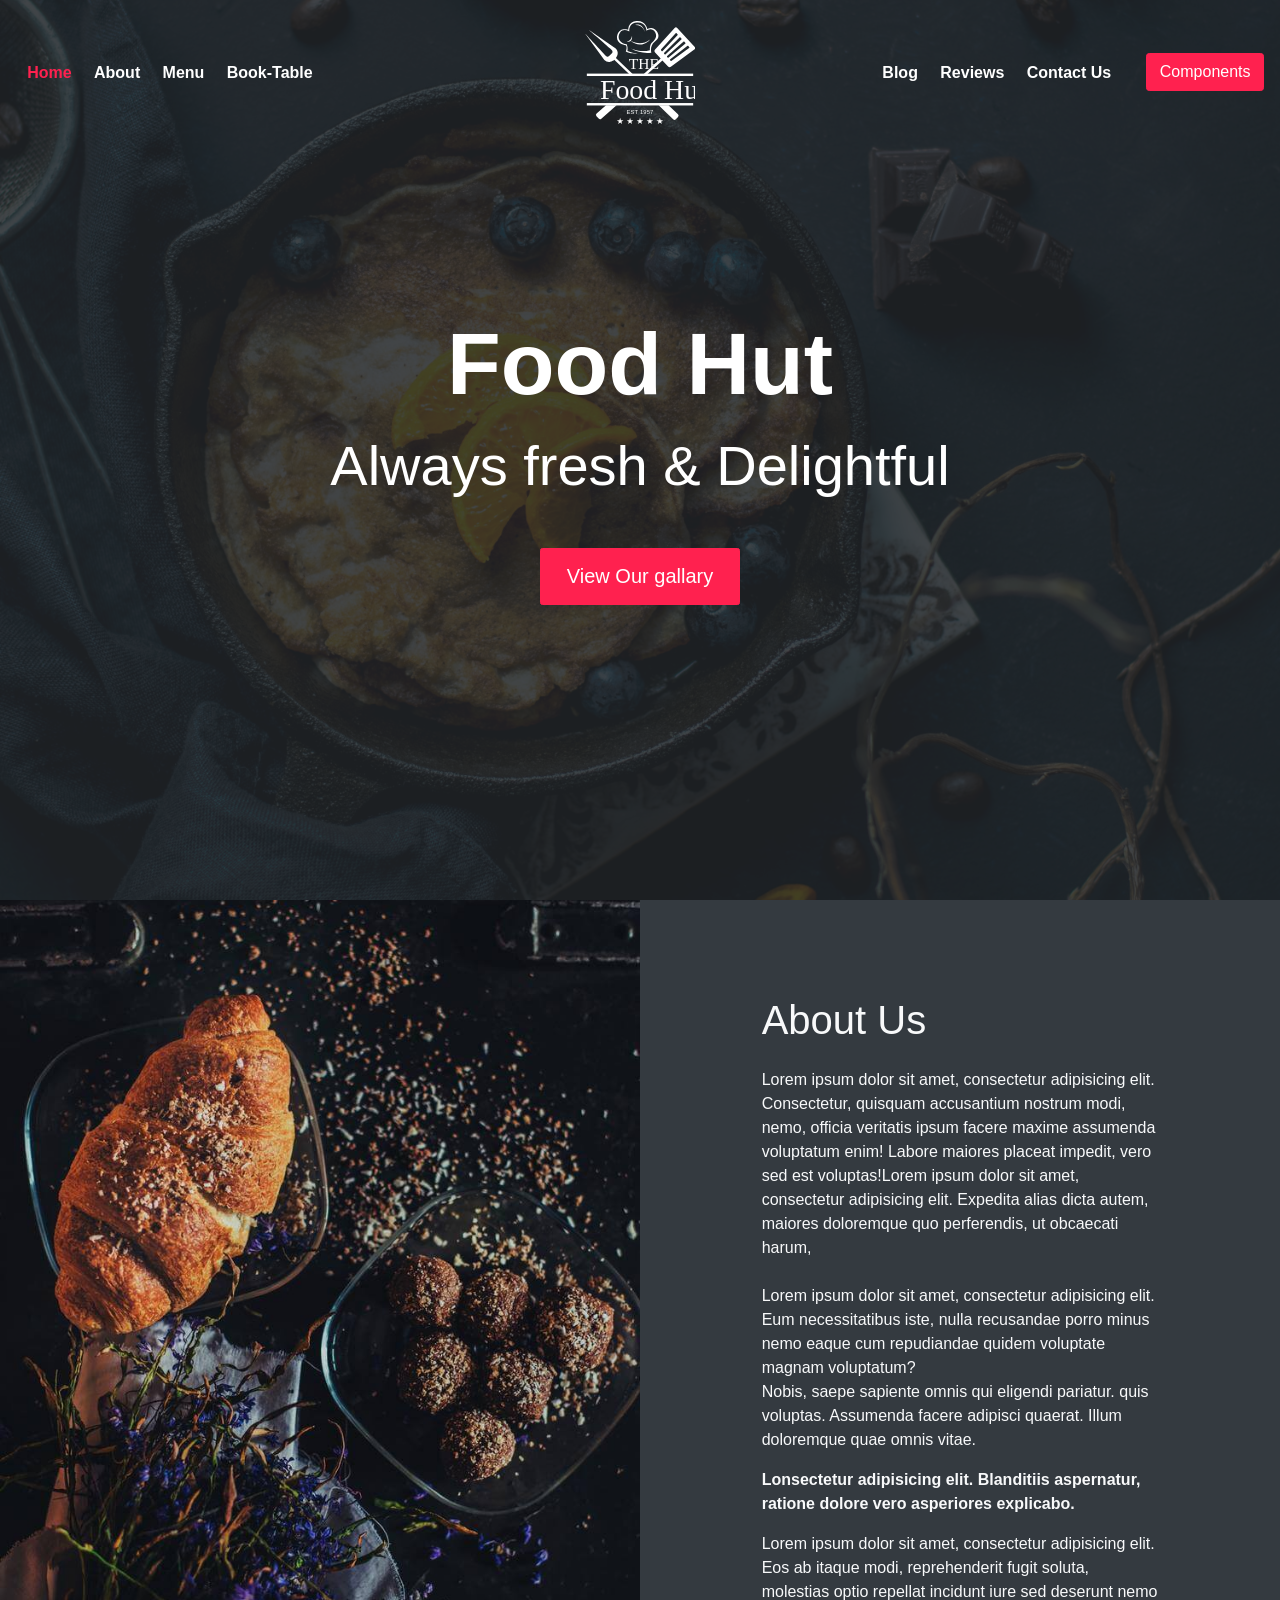
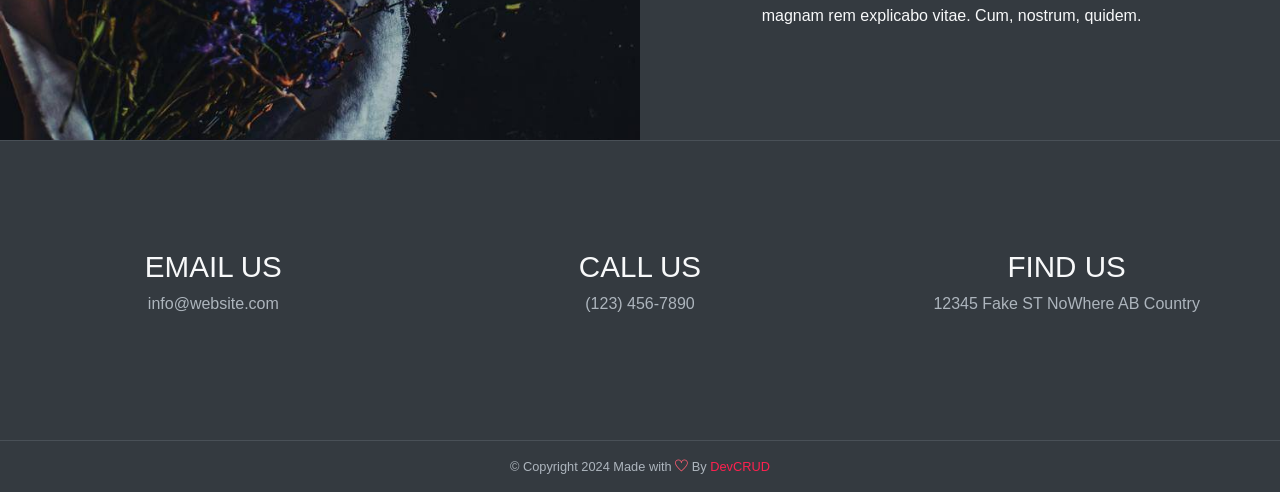
<file: FOODHUT/index.html>
<!DOCTYPE html>
<html lang="en">
<head>
	<meta charset="utf-8">
    <meta name="viewport" content="width=device-width, initial-scale=1, shrink-to-fit=no">
    <meta name="description" content="Start your development with FoodHut landing page.">
    <meta name="author" content="Devcrud">
    <title>FoodHut</title>
   
    <!-- font icons -->
    <link rel="stylesheet" href="assets/vendors/themify-icons/css/themify-icons.css">

    <link rel="stylesheet" href="assets/vendors/animate/animate.css">

    <!-- Bootstrap + FoodHut main styles -->
	<link rel="stylesheet" href="assets/css/foodhut.css">
</head>
<body data-spy="scroll" data-target=".navbar" data-offset="40" id="home">
    
    <!-- Navbar -->
    <nav class="custom-navbar navbar navbar-expand-lg navbar-dark fixed-top" data-spy="affix" data-offset-top="10">
        <button class="navbar-toggler" type="button" data-toggle="collapse" data-target="#navbarSupportedContent" aria-controls="navbarSupportedContent" aria-expanded="false" aria-label="Toggle navigation">
            <span class="navbar-toggler-icon"></span>
        </button>
        <div class="collapse navbar-collapse" id="navbarSupportedContent">
            <ul class="navbar-nav">
                <li class="nav-item">
                    <a class="nav-link" href="#home">Home</a>
                </li>
                <li class="nav-item">
                    <a class="nav-link" href="#about">About</a>
                </li>
                <li class="nav-item">
                    <a class="nav-link" href="menu.html">Menu</a>
                </li>
                <li class="nav-item">
                    <a class="nav-link" href="#book-table">Book-Table</a>
                </li>
            </ul>
            <a class="navbar-brand m-auto" href="index.html">
                <img src="assets/imgs/logo.svg" class="brand-img" alt="">
                <span class="brand-txt">Food Hut</span>
            </a>
            <ul class="navbar-nav">
                <li class="nav-item">
                    <a class="nav-link" href="blog.html">Blog<span class="sr-only">(current)</span></a>
                </li>
                <li class="nav-item">
                    <a class="nav-link" href="#testmonial">Reviews</a>
                </li>
                <li class="nav-item">
                    <a class="nav-link" href="contact.html">Contact Us</a>
                </li>
                <li class="nav-item">
                    <a href="components.html" class="btn btn-primary ml-xl-4">Components</a>
                </li>
            </ul>
        </div>
    </nav>
    <!-- header -->
    <header id="home" class="header">
        <div class="overlay text-white text-center">
            <h1 class="display-2 font-weight-bold my-3">Food Hut</h1>
            <h2 class="display-4 mb-5">Always fresh &amp; Delightful</h2>
            <a class="btn btn-lg btn-primary" href="#gallary">View Our gallary</a>
        </div>
    </header>

    <!--  About Section  -->
    <div id="about" class="container-fluid wow fadeIn" id="about"data-wow-duration="1.5s">
        <div class="row">
            <div class="col-lg-6 has-img-bg"></div>
            <div class="col-lg-6">
                <div class="row justify-content-center">
                    <div class="col-sm-8 py-5 my-5">
                        <h2 class="mb-4">About Us</h2>
                        <p>Lorem ipsum dolor sit amet, consectetur adipisicing elit. Consectetur, quisquam accusantium nostrum modi, nemo, officia veritatis ipsum facere maxime assumenda voluptatum enim! Labore maiores placeat impedit, vero sed est voluptas!Lorem ipsum dolor sit amet, consectetur adipisicing elit. Expedita alias dicta autem, maiores doloremque quo perferendis, ut obcaecati harum, <br><br>Lorem ipsum dolor sit amet, consectetur adipisicing elit. Eum necessitatibus iste,
                        nulla recusandae porro minus nemo eaque cum repudiandae quidem voluptate magnam voluptatum? <br>Nobis, saepe sapiente omnis qui eligendi pariatur. quis voluptas. Assumenda facere adipisci quaerat. Illum doloremque quae omnis vitae.</p>
                        <p><b>Lonsectetur adipisicing elit. Blanditiis aspernatur, ratione dolore vero asperiores explicabo.</b></p>
                        <p>Lorem ipsum dolor sit amet, consectetur adipisicing elit. Eos ab itaque modi, reprehenderit fugit soluta, molestias optio repellat incidunt iure sed deserunt nemo magnam rem explicabo vitae. Cum, nostrum, quidem.</p>
                    </div>
                </div>
            </div>
        </div>
    </div>


    <!-- page footer  -->
    <div class="container-fluid bg-dark text-light has-height-md middle-items border-top text-center wow fadeIn">
        <div class="row">
            <div class="col-sm-4">
                <h3>EMAIL US</h3>
                <P class="text-muted">info@website.com</P>
            </div>
            <div class="col-sm-4">
                <h3>CALL US</h3>
                <P class="text-muted">(123) 456-7890</P>
            </div>
            <div class="col-sm-4">
                <h3>FIND US</h3>
                <P class="text-muted">12345 Fake ST NoWhere AB Country</P>
            </div>
        </div>
    </div>
    <div class="bg-dark text-light text-center border-top wow fadeIn">
        <p class="mb-0 py-3 text-muted small">&copy; Copyright 2024 Made with <i class="ti-heart text-danger"></i> By <a href="#">DevCRUD</a></p>
    </div>
    <!-- end of page footer -->

	<!-- core  -->
    <script src="assets/vendors/jquery/jquery-3.4.1.js"></script>
    <script src="assets/vendors/bootstrap/bootstrap.bundle.js"></script>

    <!-- bootstrap affix -->
    <script src="assets/vendors/bootstrap/bootstrap.affix.js"></script>

    <!-- wow.js -->
    <script src="assets/vendors/wow/wow.js"></script>
    
    <!-- google maps -->
    <script async defer src=""></script>

    <!-- FoodHut js -->
    <script src="assets/js/foodhut.js"></script>

</body>
</html>
</file>
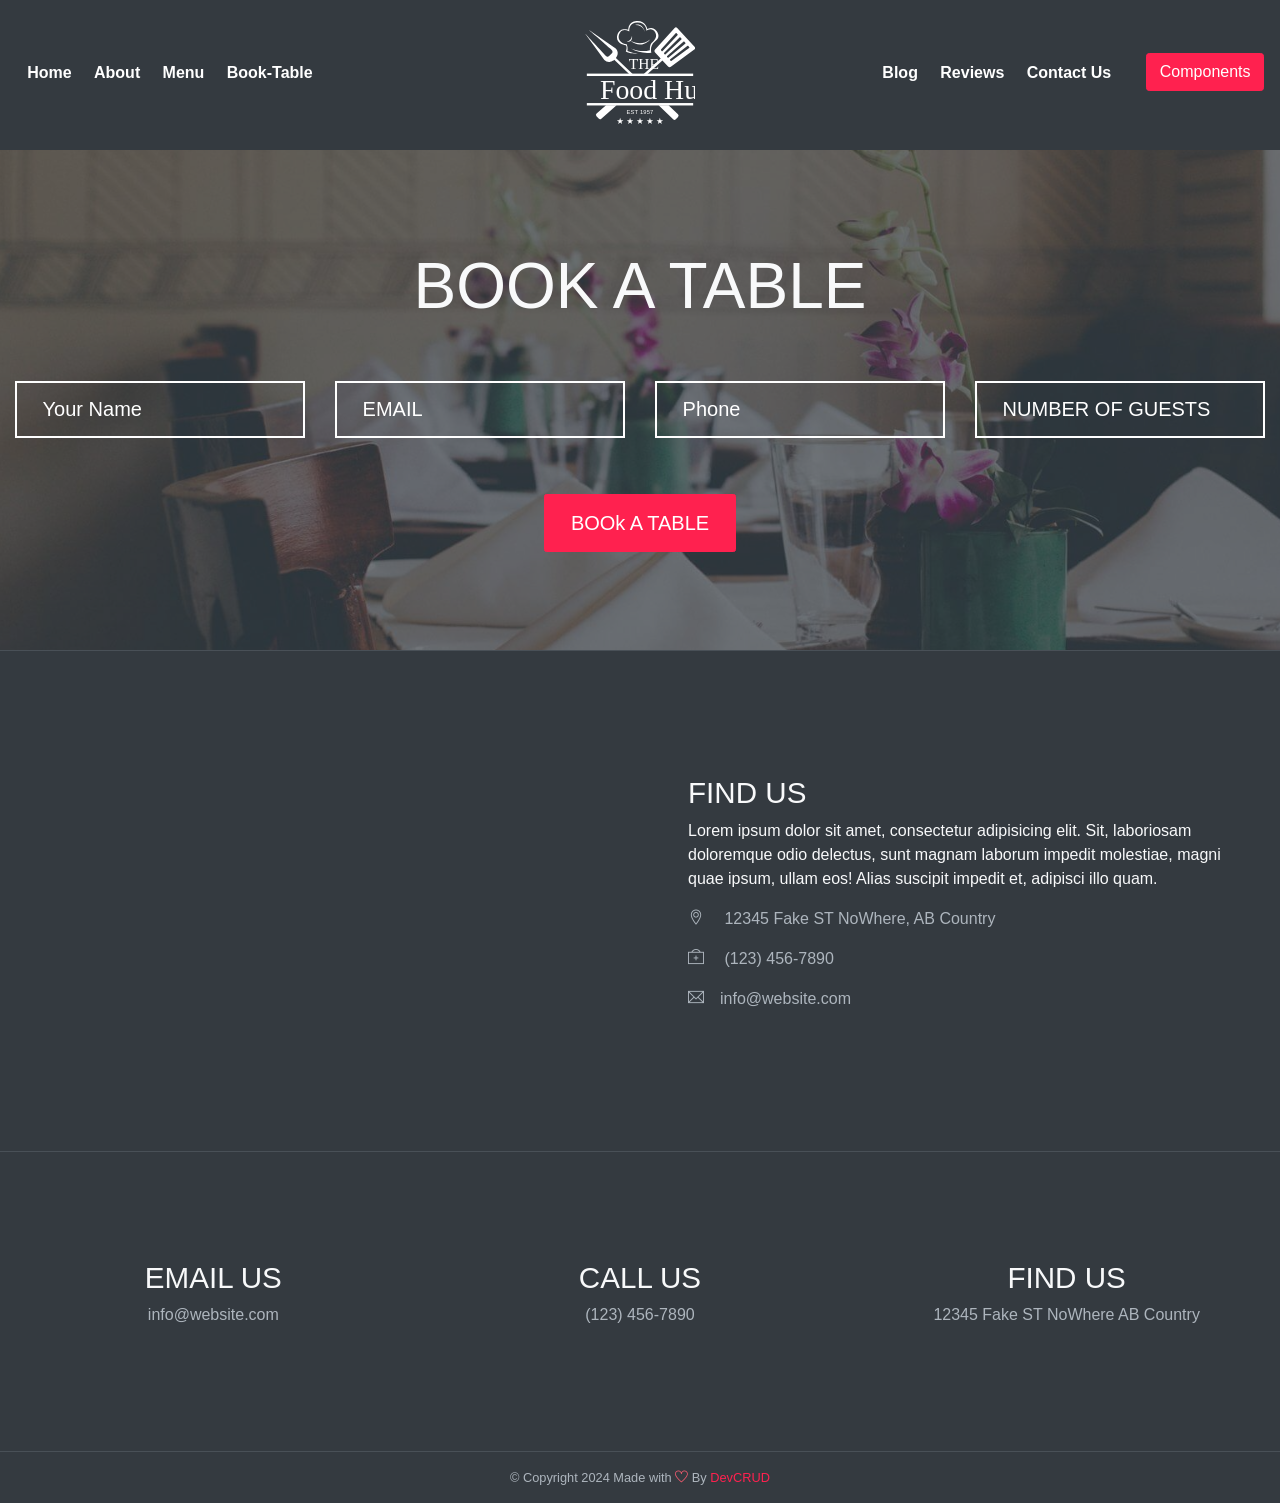
<file: FOODHUT/contact.html>
<!DOCTYPE html>
<html lang="en">
  <head>
    <meta charset="utf-8" />
    <meta
      name="viewport"
      content="width=device-width, initial-scale=1, shrink-to-fit=no"
    />
    <meta
      name="description"
      content="Start your development with FoodHut landing page."
    />
    <meta name="author" content="Devcrud" />
    <title>Contact</title>

    <!-- font icons -->
    <link
      rel="stylesheet"
      href="assets/vendors/themify-icons/css/themify-icons.css"
    />

    <link rel="stylesheet" href="assets/vendors/animate/animate.css" />

    <!-- Bootstrap + FoodHut main styles -->
    <link rel="stylesheet" href="assets/css/foodhut.css" />
  </head>
  <body data-spy="scroll" data-target=".navbar" data-offset="40" id="home">
    <!-- Navbar -->
    <nav
      class="custom-navbar navbar navbar-expand-lg navbar-dark fixed-top"
      data-spy="affix"
      data-offset-top="10"
    >
      <button
        class="navbar-toggler"
        type="button"
        data-toggle="collapse"
        data-target="#navbarSupportedContent"
        aria-controls="navbarSupportedContent"
        aria-expanded="false"
        aria-label="Toggle navigation"
      >
        <span class="navbar-toggler-icon"></span>
      </button>
      <div class="collapse navbar-collapse" id="navbarSupportedContent">
        <ul class="navbar-nav">
          <li class="nav-item">
            <a class="nav-link" href="#home">Home</a>
          </li>
          <li class="nav-item">
            <a class="nav-link" href="#about">About</a>
          </li>
          <li class="nav-item">
            <a class="nav-link" href="menu.html">Menu</a>
          </li>
          <li class="nav-item">
            <a class="nav-link" href="#book-table">Book-Table</a>
          </li>
        </ul>
        <a class="navbar-brand m-auto" href="index.html">
          <img src="assets/imgs/logo.svg" class="brand-img" alt="" />
          <span class="brand-txt">Food Hut</span>
        </a>
        <ul class="navbar-nav">
          <li class="nav-item">
            <a class="nav-link" href="blog.html"
              >Blog<span class="sr-only">(current)</span></a
            >
          </li>
          <li class="nav-item">
            <a class="nav-link" href="#testmonial">Reviews</a>
          </li>
          <li class="nav-item">
            <a class="nav-link" href="contact.html">Contact Us</a>
          </li>
          <li class="nav-item">
            <a href="components.html" class="btn btn-primary ml-xl-4"
              >Components</a
            >
          </li>
        </ul>
      </div>
    </nav>

    <!-- book a table Section  -->
    <div
      class="container-fluid has-bg-overlay text-center text-light has-height-lg middle-items"
      id="book-table"
    >
      <div class="">
        <h2 class="section-title mb-5">BOOK A TABLE</h2>
        <form class="row mb-5" action="#">
          <div class="col-sm-6 col-md-3 col-xs-12 my-2">
            <input
              type="name"
              id="booktable"
              class="form-control form-control-lg custom-form-control"
              placeholder="Your Name"
            />
          </div>
          <div class="col-sm-6 col-md-3 col-xs-12 my-2">
            <input
              type="email"
              id="booktable"
              class="form-control form-control-lg custom-form-control"
              placeholder="EMAIL"
            />
          </div>
          <div class="col-sm-6 col-md-3 col-xs-12 my-2">
            <input
              type="tel"
              id="booktable"
              class="form-control form-control-lg custom-form-control"
              placeholder="Phone"
            />
          </div>
          <div class="col-sm-6 col-md-3 col-xs-12 my-2">
            <input
              type="number"
              id="booktable"
              class="form-control form-control-lg custom-form-control"
              placeholder="NUMBER OF GUESTS"
              max="20"
              min="0"
            />
          </div>
        </form>
        <a href="#" class="btn btn-lg btn-primary" id="rounded-btn"
          >BOOk A TABLE</a
        >
      </div>
    </div>

    <!-- CONTACT Section  -->
    <div
      id="contact"
      class="container-fluid bg-dark text-light border-top wow fadeIn"
    >
      <div class="row">
        <div class="col-md-6 px-0">
          <div
            id="map"
            style="width: 100%; height: 100%; min-height: 400px"
          ></div>
        </div>
        <div class="col-md-6 px-5 has-height-lg middle-items">
          <h3>FIND US</h3>
          <p>
            Lorem ipsum dolor sit amet, consectetur adipisicing elit. Sit,
            laboriosam doloremque odio delectus, sunt magnam laborum impedit
            molestiae, magni quae ipsum, ullam eos! Alias suscipit impedit et,
            adipisci illo quam.
          </p>
          <div class="text-muted">
            <p>
              <span class="ti-location-pin pr-3"></span> 12345 Fake ST NoWhere,
              AB Country
            </p>
            <p><span class="ti-support pr-3"></span> (123) 456-7890</p>
            <p><span class="ti-email pr-3"></span>info@website.com</p>
          </div>
        </div>
      </div>
    </div>

    <!-- page footer  -->
    <div
      class="container-fluid bg-dark text-light has-height-md middle-items border-top text-center wow fadeIn"
    >
      <div class="row">
        <div class="col-sm-4">
          <h3>EMAIL US</h3>
          <p class="text-muted">info@website.com</p>
        </div>
        <div class="col-sm-4">
          <h3>CALL US</h3>
          <p class="text-muted">(123) 456-7890</p>
        </div>
        <div class="col-sm-4">
          <h3>FIND US</h3>
          <p class="text-muted">12345 Fake ST NoWhere AB Country</p>
        </div>
      </div>
    </div>
    <div class="bg-dark text-light text-center border-top wow fadeIn">
      <p class="mb-0 py-3 text-muted small">
        &copy; Copyright 2024 Made with <i class="ti-heart text-danger"></i> By
        <a href="#">DevCRUD</a>
      </p>
    </div>
    <!-- end of page footer -->

    <!-- core  -->
    <script src="assets/vendors/jquery/jquery-3.4.1.js"></script>
    <script src="assets/vendors/bootstrap/bootstrap.bundle.js"></script>

    <!-- bootstrap affix -->
    <script src="assets/vendors/bootstrap/bootstrap.affix.js"></script>

    <!-- wow.js -->
    <script src="assets/vendors/wow/wow.js"></script>

    <!-- google maps -->
    <script
      async
      defer
      src=""
    ></script>

    <!-- FoodHut js -->
    <script src="assets/js/foodhut.js"></script>
  </body>
</html>
</file>
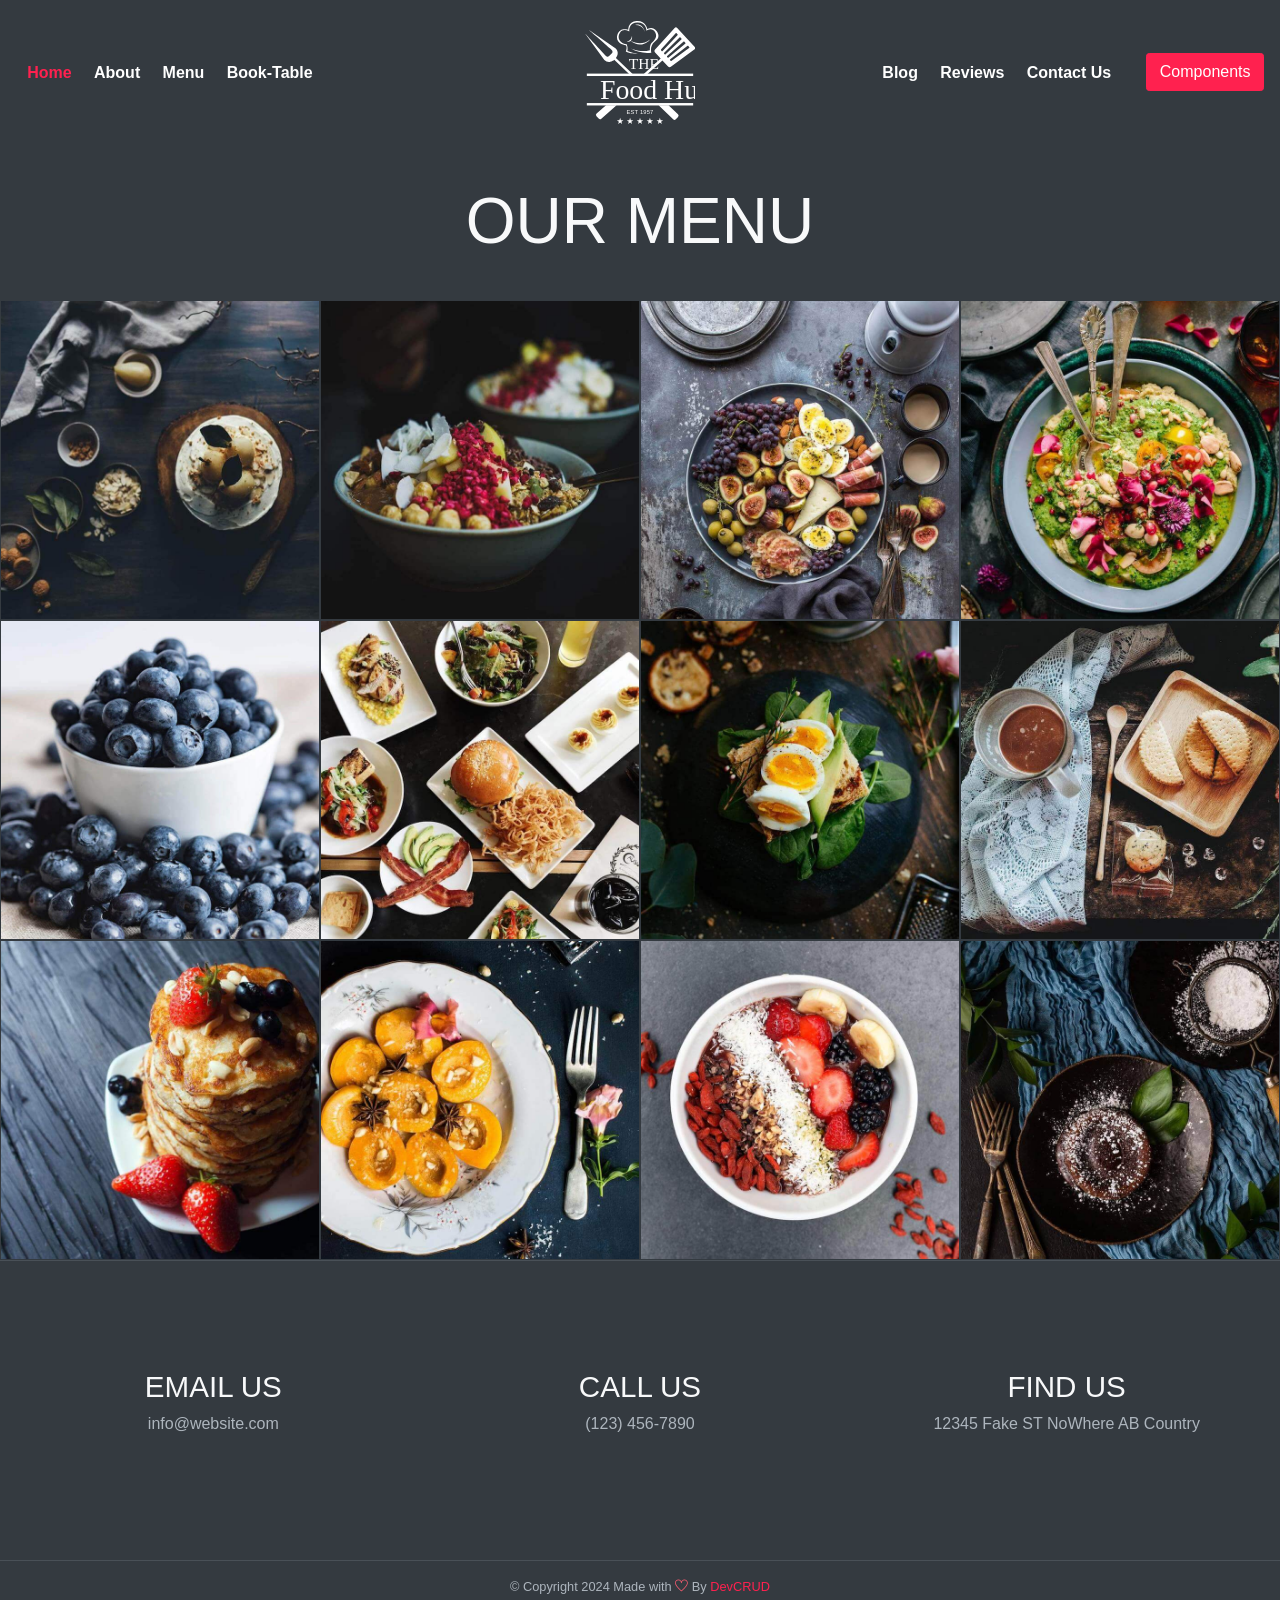
<file: FOODHUT/menu.html>
<!DOCTYPE html>
<html lang="en">
<head>
	<meta charset="utf-8">
    <meta name="viewport" content="width=device-width, initial-scale=1, shrink-to-fit=no">
    <meta name="description" content="Start your development with FoodHut landing page.">
    <meta name="author" content="Devcrud">
    <title>Menu</title>
   
    <!-- font icons -->
    <link rel="stylesheet" href="assets/vendors/themify-icons/css/themify-icons.css">

    <link rel="stylesheet" href="assets/vendors/animate/animate.css">

    <!-- Bootstrap + FoodHut main styles -->
	<link rel="stylesheet" href="assets/css/foodhut.css">
</head>
<body data-spy="scroll" data-target=".navbar" data-offset="40" id="home">
    
    <!-- Navbar -->
    <nav class="custom-navbar navbar navbar-expand-lg navbar-dark fixed-top" data-spy="affix" data-offset-top="10">
        <button class="navbar-toggler" type="button" data-toggle="collapse" data-target="#navbarSupportedContent" aria-controls="navbarSupportedContent" aria-expanded="false" aria-label="Toggle navigation">
            <span class="navbar-toggler-icon"></span>
        </button>
        <div class="collapse navbar-collapse" id="navbarSupportedContent">
            <ul class="navbar-nav">
                <li class="nav-item">
                    <a class="nav-link" href="#home">Home</a>
                </li>
                <li class="nav-item">
                    <a class="nav-link" href="#about">About</a>
                </li>
                <li class="nav-item">
                    <a class="nav-link" href="menu.html">Menu</a>
                </li>
                <li class="nav-item">
                    <a class="nav-link" href="#book-table">Book-Table</a>
                </li>
            </ul>
            <a class="navbar-brand m-auto" href="index.html">
                <img src="assets/imgs/logo.svg" class="brand-img" alt="">
                <span class="brand-txt">Food Hut</span>
            </a>
            <ul class="navbar-nav">
                <li class="nav-item">
                    <a class="nav-link" href="blog.html">Blog<span class="sr-only">(current)</span></a>
                </li>
                <li class="nav-item">
                    <a class="nav-link" href="#testmonial">Reviews</a>
                </li>
                <li class="nav-item">
                    <a class="nav-link" href="contact.html">Contact Us</a>
                </li>
                <li class="nav-item">
                    <a href="components.html" class="btn btn-primary ml-xl-4">Components</a>
                </li>
            </ul>
        </div>
    </nav>
    <!-- header -->


    <!--  gallary Section  -->
    <div id="gallary" class="text-center bg-dark text-light has-height-md middle-items wow fadeIn">
        <h2 class="section-title">OUR MENU</h2>
    </div>
    <div class="gallary row">
        <div class="col-sm-6 col-lg-3 gallary-item wow fadeIn">
            <img src="assets/imgs/gallary-1.jpg" alt="template by DevCRID http://www.devcrud.com/" class="gallary-img">
            <a href="#" class="gallary-overlay">
                <i class="gallary-icon ti-plus"></i>
            </a>
        </div>
        <div class="col-sm-6 col-lg-3 gallary-item wow fadeIn">
            <img src="assets/imgs/gallary-2.jpg" alt="template by DevCRID http://www.devcrud.com/" class="gallary-img">
            <a href="#" class="gallary-overlay">
                <i class="gallary-icon ti-plus"></i>
            </a>
        </div>
        <div class="col-sm-6 col-lg-3 gallary-item wow fadeIn">
            <img src="assets/imgs/gallary-3.jpg" alt="template by DevCRID http://www.devcrud.com/" class="gallary-img">
            <a href="#" class="gallary-overlay">
                <i class="gallary-icon ti-plus"></i>
            </a>
        </div>
        <div class="col-sm-6 col-lg-3 gallary-item wow fadeIn">
            <img src="assets/imgs/gallary-4.jpg" alt="template by DevCRID http://www.devcrud.com/" class="gallary-img">
            <a href="#" class="gallary-overlay">
                <i class="gallary-icon ti-plus"></i>
            </a>
        </div>
        <div class="col-sm-6 col-lg-3 gallary-item wow fadeIn">
            <img src="assets/imgs/gallary-5.jpg" alt="template by DevCRID http://www.devcrud.com/" class="gallary-img">
            <a href="#" class="gallary-overlay">
                <i class="gallary-icon ti-plus"></i>
            </a>
        </div>
        <div class="col-sm-6 col-lg-3 gallary-item wow fadeIn">
            <img src="assets/imgs/gallary-6.jpg" alt="template by DevCRID http://www.devcrud.com/" class="gallary-img">
            <a href="#" class="gallary-overlay">
                <i class="gallary-icon ti-plus"></i>
            </a>
        </div>
        <div class="col-sm-6 col-lg-3 gallary-item wow fadeIn">
            <img src="assets/imgs/gallary-7.jpg" alt="template by DevCRID http://www.devcrud.com/" class="gallary-img">
            <a href="#" class="gallary-overlay">
                <i class="gallary-icon ti-plus"></i>
            </a>
        </div>
        <div class="col-sm-6 col-lg-3 gallary-item wow fadeIn">
            <img src="assets/imgs/gallary-8.jpg" alt="template by DevCRID http://www.devcrud.com/" class="gallary-img">
            <a href="#" class="gallary-overlay">
                <i class="gallary-icon ti-plus"></i>
            </a>
        </div>
        <div class="col-sm-6 col-lg-3 gallary-item wow fadeIn">
            <img src="assets/imgs/gallary-9.jpg" alt="template by DevCRID http://www.devcrud.com/" class="gallary-img">
            <a href="#" class="gallary-overlay">
                <i class="gallary-icon ti-plus"></i>
            </a>
        </div>
        <div class="col-sm-6 col-lg-3 gallary-item wow fadeIn">
            <img src="assets/imgs/gallary-10.jpg" alt="template by DevCRID http://www.devcrud.com/" class="gallary-img">
            <a href="#" class="gallary-overlay">
                <i class="gallary-icon ti-plus"></i>
            </a>
        </div>
        <div class="col-sm-6 col-lg-3 gallary-item wow fadeIn">
            <img src="assets/imgs/gallary-11.jpg" alt="template by DevCRID http://www.devcrud.com/" class="gallary-img">
            <a href="#" class="gallary-overlay">
                <i class="gallary-icon ti-plus"></i>
            </a>
        </div>
        <div class="col-sm-6 col-lg-3 gallary-item wow fadeIn">
            <img src="assets/imgs/gallary-12.jpg" alt="template by DevCRID http://www.devcrud.com/" class="gallary-img">
            <a href="#" class="gallary-overlay">
                <i class="gallary-icon ti-plus"></i>
            </a>
        </div>
    </div>


    <!-- page footer  -->
    <div class="container-fluid bg-dark text-light has-height-md middle-items border-top text-center wow fadeIn">
        <div class="row">
            <div class="col-sm-4">
                <h3>EMAIL US</h3>
                <P class="text-muted">info@website.com</P>
            </div>
            <div class="col-sm-4">
                <h3>CALL US</h3>
                <P class="text-muted">(123) 456-7890</P>
            </div>
            <div class="col-sm-4">
                <h3>FIND US</h3>
                <P class="text-muted">12345 Fake ST NoWhere AB Country</P>
            </div>
        </div>
    </div>
    <div class="bg-dark text-light text-center border-top wow fadeIn">
        <p class="mb-0 py-3 text-muted small">&copy; Copyright 2024 Made with <i class="ti-heart text-danger"></i> By <a href="#">DevCRUD</a></p>
    </div>
    <!-- end of page footer -->

	<!-- core  -->
    <script src="assets/vendors/jquery/jquery-3.4.1.js"></script>
    <script src="assets/vendors/bootstrap/bootstrap.bundle.js"></script>

    <!-- bootstrap affix -->
    <script src="assets/vendors/bootstrap/bootstrap.affix.js"></script>

    <!-- wow.js -->
    <script src="assets/vendors/wow/wow.js"></script>
    
    <!-- google maps -->
    <script async defer src=""></script>

    <!-- FoodHut js -->
    <script src="assets/js/foodhut.js"></script>

</body>
</html>
</file>
<file: FOODHUT/assets/vendors/themify-icons/css/themify-icons.css>
@font-face {
	font-family: 'themify';
	src:url("../fonts/themify.eot?-fvbane");
	src:url("../fonts/themify.eot?#iefix-fvbane") format("embedded-opentype"),
		url("../fonts/themify.woff?-fvbane") format("woff"),
		url("../fonts/themify.ttf?-fvbane") format("truetype"),
		url("../fonts/themify.svg?-fvbane#themify") format("svg");
	font-weight: normal;
	font-style: normal;
}

[class^="ti-"], [class*=" ti-"] {
	font-family: 'themify';
	speak: none;
	font-style: normal;
	font-weight: normal;
	font-variant: normal;
	text-transform: none;
	line-height: 1;

	/* Better Font Rendering =========== */
	-webkit-font-smoothing: antialiased;
	-moz-osx-font-smoothing: grayscale;
}

.ti-wand:before {
	content: "\e600";
}
.ti-volume:before {
	content: "\e601";
}
.ti-user:before {
	content: "\e602";
}
.ti-unlock:before {
	content: "\e603";
}
.ti-unlink:before {
	content: "\e604";
}
.ti-trash:before {
	content: "\e605";
}
.ti-thought:before {
	content: "\e606";
}
.ti-target:before {
	content: "\e607";
}
.ti-tag:before {
	content: "\e608";
}
.ti-tablet:before {
	content: "\e609";
}
.ti-star:before {
	content: "\e60a";
}
.ti-spray:before {
	content: "\e60b";
}
.ti-signal:before {
	content: "\e60c";
}
.ti-shopping-cart:before {
	content: "\e60d";
}
.ti-shopping-cart-full:before {
	content: "\e60e";
}
.ti-settings:before {
	content: "\e60f";
}
.ti-search:before {
	content: "\e610";
}
.ti-zoom-in:before {
	content: "\e611";
}
.ti-zoom-out:before {
	content: "\e612";
}
.ti-cut:before {
	content: "\e613";
}
.ti-ruler:before {
	content: "\e614";
}
.ti-ruler-pencil:before {
	content: "\e615";
}
.ti-ruler-alt:before {
	content: "\e616";
}
.ti-bookmark:before {
	content: "\e617";
}
.ti-bookmark-alt:before {
	content: "\e618";
}
.ti-reload:before {
	content: "\e619";
}
.ti-plus:before {
	content: "\e61a";
}
.ti-pin:before {
	content: "\e61b";
}
.ti-pencil:before {
	content: "\e61c";
}
.ti-pencil-alt:before {
	content: "\e61d";
}
.ti-paint-roller:before {
	content: "\e61e";
}
.ti-paint-bucket:before {
	content: "\e61f";
}
.ti-na:before {
	content: "\e620";
}
.ti-mobile:before {
	content: "\e621";
}
.ti-minus:before {
	content: "\e622";
}
.ti-medall:before {
	content: "\e623";
}
.ti-medall-alt:before {
	content: "\e624";
}
.ti-marker:before {
	content: "\e625";
}
.ti-marker-alt:before {
	content: "\e626";
}
.ti-arrow-up:before {
	content: "\e627";
}
.ti-arrow-right:before {
	content: "\e628";
}
.ti-arrow-left:before {
	content: "\e629";
}
.ti-arrow-down:before {
	content: "\e62a";
}
.ti-lock:before {
	content: "\e62b";
}
.ti-location-arrow:before {
	content: "\e62c";
}
.ti-link:before {
	content: "\e62d";
}
.ti-layout:before {
	content: "\e62e";
}
.ti-layers:before {
	content: "\e62f";
}
.ti-layers-alt:before {
	content: "\e630";
}
.ti-key:before {
	content: "\e631";
}
.ti-import:before {
	content: "\e632";
}
.ti-image:before {
	content: "\e633";
}
.ti-heart:before {
	content: "\e634";
}
.ti-heart-broken:before {
	content: "\e635";
}
.ti-hand-stop:before {
	content: "\e636";
}
.ti-hand-open:before {
	content: "\e637";
}
.ti-hand-drag:before {
	content: "\e638";
}
.ti-folder:before {
	content: "\e639";
}
.ti-flag:before {
	content: "\e63a";
}
.ti-flag-alt:before {
	content: "\e63b";
}
.ti-flag-alt-2:before {
	content: "\e63c";
}
.ti-eye:before {
	content: "\e63d";
}
.ti-export:before {
	content: "\e63e";
}
.ti-exchange-vertical:before {
	content: "\e63f";
}
.ti-desktop:before {
	content: "\e640";
}
.ti-cup:before {
	content: "\e641";
}
.ti-crown:before {
	content: "\e642";
}
.ti-comments:before {
	content: "\e643";
}
.ti-comment:before {
	content: "\e644";
}
.ti-comment-alt:before {
	content: "\e645";
}
.ti-close:before {
	content: "\e646";
}
.ti-clip:before {
	content: "\e647";
}
.ti-angle-up:before {
	content: "\e648";
}
.ti-angle-right:before {
	content: "\e649";
}
.ti-angle-left:before {
	content: "\e64a";
}
.ti-angle-down:before {
	content: "\e64b";
}
.ti-check:before {
	content: "\e64c";
}
.ti-check-box:before {
	content: "\e64d";
}
.ti-camera:before {
	content: "\e64e";
}
.ti-announcement:before {
	content: "\e64f";
}
.ti-brush:before {
	content: "\e650";
}
.ti-briefcase:before {
	content: "\e651";
}
.ti-bolt:before {
	content: "\e652";
}
.ti-bolt-alt:before {
	content: "\e653";
}
.ti-blackboard:before {
	content: "\e654";
}
.ti-bag:before {
	content: "\e655";
}
.ti-move:before {
	content: "\e656";
}
.ti-arrows-vertical:before {
	content: "\e657";
}
.ti-arrows-horizontal:before {
	content: "\e658";
}
.ti-fullscreen:before {
	content: "\e659";
}
.ti-arrow-top-right:before {
	content: "\e65a";
}
.ti-arrow-top-left:before {
	content: "\e65b";
}
.ti-arrow-circle-up:before {
	content: "\e65c";
}
.ti-arrow-circle-right:before {
	content: "\e65d";
}
.ti-arrow-circle-left:before {
	content: "\e65e";
}
.ti-arrow-circle-down:before {
	content: "\e65f";
}
.ti-angle-double-up:before {
	content: "\e660";
}
.ti-angle-double-right:before {
	content: "\e661";
}
.ti-angle-double-left:before {
	content: "\e662";
}
.ti-angle-double-down:before {
	content: "\e663";
}
.ti-zip:before {
	content: "\e664";
}
.ti-world:before {
	content: "\e665";
}
.ti-wheelchair:before {
	content: "\e666";
}
.ti-view-list:before {
	content: "\e667";
}
.ti-view-list-alt:before {
	content: "\e668";
}
.ti-view-grid:before {
	content: "\e669";
}
.ti-uppercase:before {
	content: "\e66a";
}
.ti-upload:before {
	content: "\e66b";
}
.ti-underline:before {
	content: "\e66c";
}
.ti-truck:before {
	content: "\e66d";
}
.ti-timer:before {
	content: "\e66e";
}
.ti-ticket:before {
	content: "\e66f";
}
.ti-thumb-up:before {
	content: "\e670";
}
.ti-thumb-down:before {
	content: "\e671";
}
.ti-text:before {
	content: "\e672";
}
.ti-stats-up:before {
	content: "\e673";
}
.ti-stats-down:before {
	content: "\e674";
}
.ti-split-v:before {
	content: "\e675";
}
.ti-split-h:before {
	content: "\e676";
}
.ti-smallcap:before {
	content: "\e677";
}
.ti-shine:before {
	content: "\e678";
}
.ti-shift-right:before {
	content: "\e679";
}
.ti-shift-left:before {
	content: "\e67a";
}
.ti-shield:before {
	content: "\e67b";
}
.ti-notepad:before {
	content: "\e67c";
}
.ti-server:before {
	content: "\e67d";
}
.ti-quote-right:before {
	content: "\e67e";
}
.ti-quote-left:before {
	content: "\e67f";
}
.ti-pulse:before {
	content: "\e680";
}
.ti-printer:before {
	content: "\e681";
}
.ti-power-off:before {
	content: "\e682";
}
.ti-plug:before {
	content: "\e683";
}
.ti-pie-chart:before {
	content: "\e684";
}
.ti-paragraph:before {
	content: "\e685";
}
.ti-panel:before {
	content: "\e686";
}
.ti-package:before {
	content: "\e687";
}
.ti-music:before {
	content: "\e688";
}
.ti-music-alt:before {
	content: "\e689";
}
.ti-mouse:before {
	content: "\e68a";
}
.ti-mouse-alt:before {
	content: "\e68b";
}
.ti-money:before {
	content: "\e68c";
}
.ti-microphone:before {
	content: "\e68d";
}
.ti-menu:before {
	content: "\e68e";
}
.ti-menu-alt:before {
	content: "\e68f";
}
.ti-map:before {
	content: "\e690";
}
.ti-map-alt:before {
	content: "\e691";
}
.ti-loop:before {
	content: "\e692";
}
.ti-location-pin:before {
	content: "\e693";
}
.ti-list:before {
	content: "\e694";
}
.ti-light-bulb:before {
	content: "\e695";
}
.ti-Italic:before {
	content: "\e696";
}
.ti-info:before {
	content: "\e697";
}
.ti-infinite:before {
	content: "\e698";
}
.ti-id-badge:before {
	content: "\e699";
}
.ti-hummer:before {
	content: "\e69a";
}
.ti-home:before {
	content: "\e69b";
}
.ti-help:before {
	content: "\e69c";
}
.ti-headphone:before {
	content: "\e69d";
}
.ti-harddrives:before {
	content: "\e69e";
}
.ti-harddrive:before {
	content: "\e69f";
}
.ti-gift:before {
	content: "\e6a0";
}
.ti-game:before {
	content: "\e6a1";
}
.ti-filter:before {
	content: "\e6a2";
}
.ti-files:before {
	content: "\e6a3";
}
.ti-file:before {
	content: "\e6a4";
}
.ti-eraser:before {
	content: "\e6a5";
}
.ti-envelope:before {
	content: "\e6a6";
}
.ti-download:before {
	content: "\e6a7";
}
.ti-direction:before {
	content: "\e6a8";
}
.ti-direction-alt:before {
	content: "\e6a9";
}
.ti-dashboard:before {
	content: "\e6aa";
}
.ti-control-stop:before {
	content: "\e6ab";
}
.ti-control-shuffle:before {
	content: "\e6ac";
}
.ti-control-play:before {
	content: "\e6ad";
}
.ti-control-pause:before {
	content: "\e6ae";
}
.ti-control-forward:before {
	content: "\e6af";
}
.ti-control-backward:before {
	content: "\e6b0";
}
.ti-cloud:before {
	content: "\e6b1";
}
.ti-cloud-up:before {
	content: "\e6b2";
}
.ti-cloud-down:before {
	content: "\e6b3";
}
.ti-clipboard:before {
	content: "\e6b4";
}
.ti-car:before {
	content: "\e6b5";
}
.ti-calendar:before {
	content: "\e6b6";
}
.ti-book:before {
	content: "\e6b7";
}
.ti-bell:before {
	content: "\e6b8";
}
.ti-basketball:before {
	content: "\e6b9";
}
.ti-bar-chart:before {
	content: "\e6ba";
}
.ti-bar-chart-alt:before {
	content: "\e6bb";
}
.ti-back-right:before {
	content: "\e6bc";
}
.ti-back-left:before {
	content: "\e6bd";
}
.ti-arrows-corner:before {
	content: "\e6be";
}
.ti-archive:before {
	content: "\e6bf";
}
.ti-anchor:before {
	content: "\e6c0";
}
.ti-align-right:before {
	content: "\e6c1";
}
.ti-align-left:before {
	content: "\e6c2";
}
.ti-align-justify:before {
	content: "\e6c3";
}
.ti-align-center:before {
	content: "\e6c4";
}
.ti-alert:before {
	content: "\e6c5";
}
.ti-alarm-clock:before {
	content: "\e6c6";
}
.ti-agenda:before {
	content: "\e6c7";
}
.ti-write:before {
	content: "\e6c8";
}
.ti-window:before {
	content: "\e6c9";
}
.ti-widgetized:before {
	content: "\e6ca";
}
.ti-widget:before {
	content: "\e6cb";
}
.ti-widget-alt:before {
	content: "\e6cc";
}
.ti-wallet:before {
	content: "\e6cd";
}
.ti-video-clapper:before {
	content: "\e6ce";
}
.ti-video-camera:before {
	content: "\e6cf";
}
.ti-vector:before {
	content: "\e6d0";
}
.ti-themify-logo:before {
	content: "\e6d1";
}
.ti-themify-favicon:before {
	content: "\e6d2";
}
.ti-themify-favicon-alt:before {
	content: "\e6d3";
}
.ti-support:before {
	content: "\e6d4";
}
.ti-stamp:before {
	content: "\e6d5";
}
.ti-split-v-alt:before {
	content: "\e6d6";
}
.ti-slice:before {
	content: "\e6d7";
}
.ti-shortcode:before {
	content: "\e6d8";
}
.ti-shift-right-alt:before {
	content: "\e6d9";
}
.ti-shift-left-alt:before {
	content: "\e6da";
}
.ti-ruler-alt-2:before {
	content: "\e6db";
}
.ti-receipt:before {
	content: "\e6dc";
}
.ti-pin2:before {
	content: "\e6dd";
}
.ti-pin-alt:before {
	content: "\e6de";
}
.ti-pencil-alt2:before {
	content: "\e6df";
}
.ti-palette:before {
	content: "\e6e0";
}
.ti-more:before {
	content: "\e6e1";
}
.ti-more-alt:before {
	content: "\e6e2";
}
.ti-microphone-alt:before {
	content: "\e6e3";
}
.ti-magnet:before {
	content: "\e6e4";
}
.ti-line-double:before {
	content: "\e6e5";
}
.ti-line-dotted:before {
	content: "\e6e6";
}
.ti-line-dashed:before {
	content: "\e6e7";
}
.ti-layout-width-full:before {
	content: "\e6e8";
}
.ti-layout-width-default:before {
	content: "\e6e9";
}
.ti-layout-width-default-alt:before {
	content: "\e6ea";
}
.ti-layout-tab:before {
	content: "\e6eb";
}
.ti-layout-tab-window:before {
	content: "\e6ec";
}
.ti-layout-tab-v:before {
	content: "\e6ed";
}
.ti-layout-tab-min:before {
	content: "\e6ee";
}
.ti-layout-slider:before {
	content: "\e6ef";
}
.ti-layout-slider-alt:before {
	content: "\e6f0";
}
.ti-layout-sidebar-right:before {
	content: "\e6f1";
}
.ti-layout-sidebar-none:before {
	content: "\e6f2";
}
.ti-layout-sidebar-left:before {
	content: "\e6f3";
}
.ti-layout-placeholder:before {
	content: "\e6f4";
}
.ti-layout-menu:before {
	content: "\e6f5";
}
.ti-layout-menu-v:before {
	content: "\e6f6";
}
.ti-layout-menu-separated:before {
	content: "\e6f7";
}
.ti-layout-menu-full:before {
	content: "\e6f8";
}
.ti-layout-media-right-alt:before {
	content: "\e6f9";
}
.ti-layout-media-right:before {
	content: "\e6fa";
}
.ti-layout-media-overlay:before {
	content: "\e6fb";
}
.ti-layout-media-overlay-alt:before {
	content: "\e6fc";
}
.ti-layout-media-overlay-alt-2:before {
	content: "\e6fd";
}
.ti-layout-media-left-alt:before {
	content: "\e6fe";
}
.ti-layout-media-left:before {
	content: "\e6ff";
}
.ti-layout-media-center-alt:before {
	content: "\e700";
}
.ti-layout-media-center:before {
	content: "\e701";
}
.ti-layout-list-thumb:before {
	content: "\e702";
}
.ti-layout-list-thumb-alt:before {
	content: "\e703";
}
.ti-layout-list-post:before {
	content: "\e704";
}
.ti-layout-list-large-image:before {
	content: "\e705";
}
.ti-layout-line-solid:before {
	content: "\e706";
}
.ti-layout-grid4:before {
	content: "\e707";
}
.ti-layout-grid3:before {
	content: "\e708";
}
.ti-layout-grid2:before {
	content: "\e709";
}
.ti-layout-grid2-thumb:before {
	content: "\e70a";
}
.ti-layout-cta-right:before {
	content: "\e70b";
}
.ti-layout-cta-left:before {
	content: "\e70c";
}
.ti-layout-cta-center:before {
	content: "\e70d";
}
.ti-layout-cta-btn-right:before {
	content: "\e70e";
}
.ti-layout-cta-btn-left:before {
	content: "\e70f";
}
.ti-layout-column4:before {
	content: "\e710";
}
.ti-layout-column3:before {
	content: "\e711";
}
.ti-layout-column2:before {
	content: "\e712";
}
.ti-layout-accordion-separated:before {
	content: "\e713";
}
.ti-layout-accordion-merged:before {
	content: "\e714";
}
.ti-layout-accordion-list:before {
	content: "\e715";
}
.ti-ink-pen:before {
	content: "\e716";
}
.ti-info-alt:before {
	content: "\e717";
}
.ti-help-alt:before {
	content: "\e718";
}
.ti-headphone-alt:before {
	content: "\e719";
}
.ti-hand-point-up:before {
	content: "\e71a";
}
.ti-hand-point-right:before {
	content: "\e71b";
}
.ti-hand-point-left:before {
	content: "\e71c";
}
.ti-hand-point-down:before {
	content: "\e71d";
}
.ti-gallery:before {
	content: "\e71e";
}
.ti-face-smile:before {
	content: "\e71f";
}
.ti-face-sad:before {
	content: "\e720";
}
.ti-credit-card:before {
	content: "\e721";
}
.ti-control-skip-forward:before {
	content: "\e722";
}
.ti-control-skip-backward:before {
	content: "\e723";
}
.ti-control-record:before {
	content: "\e724";
}
.ti-control-eject:before {
	content: "\e725";
}
.ti-comments-smiley:before {
	content: "\e726";
}
.ti-brush-alt:before {
	content: "\e727";
}
.ti-youtube:before {
	content: "\e728";
}
.ti-vimeo:before {
	content: "\e729";
}
.ti-twitter:before {
	content: "\e72a";
}
.ti-time:before {
	content: "\e72b";
}
.ti-tumblr:before {
	content: "\e72c";
}
.ti-skype:before {
	content: "\e72d";
}
.ti-share:before {
	content: "\e72e";
}
.ti-share-alt:before {
	content: "\e72f";
}
.ti-rocket:before {
	content: "\e730";
}
.ti-pinterest:before {
	content: "\e731";
}
.ti-new-window:before {
	content: "\e732";
}
.ti-microsoft:before {
	content: "\e733";
}
.ti-list-ol:before {
	content: "\e734";
}
.ti-linkedin:before {
	content: "\e735";
}
.ti-layout-sidebar-2:before {
	content: "\e736";
}
.ti-layout-grid4-alt:before {
	content: "\e737";
}
.ti-layout-grid3-alt:before {
	content: "\e738";
}
.ti-layout-grid2-alt:before {
	content: "\e739";
}
.ti-layout-column4-alt:before {
	content: "\e73a";
}
.ti-layout-column3-alt:before {
	content: "\e73b";
}
.ti-layout-column2-alt:before {
	content: "\e73c";
}
.ti-instagram:before {
	content: "\e73d";
}
.ti-google:before {
	content: "\e73e";
}
.ti-github:before {
	content: "\e73f";
}
.ti-flickr:before {
	content: "\e740";
}
.ti-facebook:before {
	content: "\e741";
}
.ti-dropbox:before {
	content: "\e742";
}
.ti-dribbble:before {
	content: "\e743";
}
.ti-apple:before {
	content: "\e744";
}
.ti-android:before {
	content: "\e745";
}
.ti-save:before {
	content: "\e746";
}
.ti-save-alt:before {
	content: "\e747";
}
.ti-yahoo:before {
	content: "\e748";
}
.ti-wordpress:before {
	content: "\e749";
}
.ti-vimeo-alt:before {
	content: "\e74a";
}
.ti-twitter-alt:before {
	content: "\e74b";
}
.ti-tumblr-alt:before {
	content: "\e74c";
}
.ti-trello:before {
	content: "\e74d";
}
.ti-stack-overflow:before {
	content: "\e74e";
}
.ti-soundcloud:before {
	content: "\e74f";
}
.ti-sharethis:before {
	content: "\e750";
}
.ti-sharethis-alt:before {
	content: "\e751";
}
.ti-reddit:before {
	content: "\e752";
}
.ti-pinterest-alt:before {
	content: "\e753";
}
.ti-microsoft-alt:before {
	content: "\e754";
}
.ti-linux:before {
	content: "\e755";
}
.ti-jsfiddle:before {
	content: "\e756";
}
.ti-joomla:before {
	content: "\e757";
}
.ti-html5:before {
	content: "\e758";
}
.ti-flickr-alt:before {
	content: "\e759";
}
.ti-email:before {
	content: "\e75a";
}
.ti-drupal:before {
	content: "\e75b";
}
.ti-dropbox-alt:before {
	content: "\e75c";
}
.ti-css3:before {
	content: "\e75d";
}
.ti-rss:before {
	content: "\e75e";
}
.ti-rss-alt:before {
	content: "\e75f";
}
</file>
